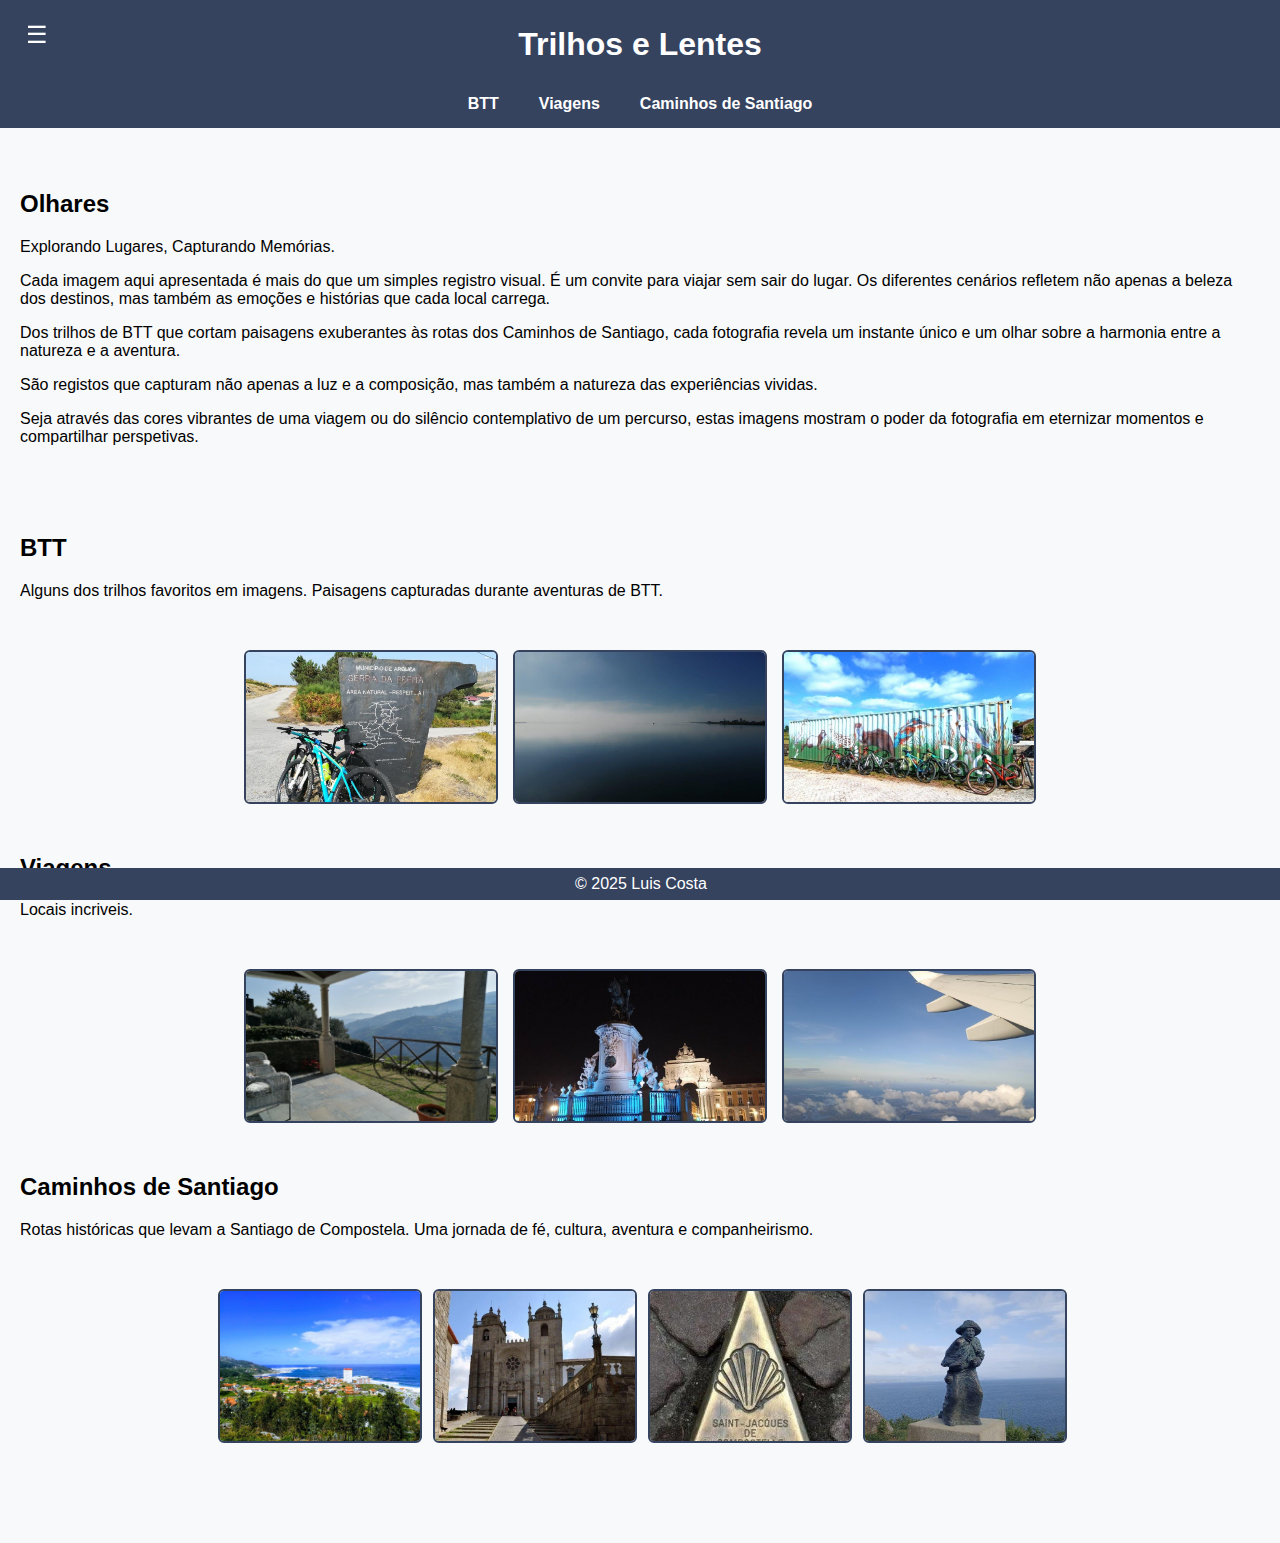
<file: index.html>
<!DOCTYPE html>
<html lang="pt">
<head>
  <meta charset="UTF-8">
  <meta name="viewport" content="width=device-width, initial-scale=1.0">
  <title>Hobbies: Lazer & Fotografia</title>
  <link rel="stylesheet" href="style.css">
</head>
<body> 
  
  <header>
    <h1>Trilhos e Lentes</h1>
    <nav>
      <a href="btt.html">BTT</a>
      <a href="viagens.html">Viagens</a>    
      <a href="caminhos-santiago.html">Caminhos de Santiago</a>
    </nav>
    <button class="menu-btn" onclick="toggleMenu()">☰</button>
    <div id="sidebar" class="sidebar">
        <a href="index.html">Início</a>
        <a href="viagens.html">Viagens</a>
        <a href="btt.html">BTT</a>
        <a href="caminhos-santiago.html">Caminhos de Santiago</a>
        <a href="caminho-central.html">Caminho Central</a>
        <a href="caminho-frances.html">Caminho Francês</a>
        <a href="caminho-da-costa.html">Caminho da Costa</a>
        <a href="caminho-finisterra.html">Finisterra</a>
        <a href="javascript:void(0)" class="close-btn" onclick="toggleMenu()">✖</a>
    </div>
  </header>
  <main>

    <section id="fotografia">
      <h2>Olhares</h2>
      <p>Explorando Lugares, Capturando Memórias.

<p>Cada imagem aqui apresentada é mais do que um simples registro visual. É um convite para viajar sem sair do lugar. 
Os diferentes cenários refletem não apenas a beleza dos destinos, 
mas também as emoções e histórias que cada local carrega.

<p>Dos trilhos de BTT que cortam paisagens exuberantes às rotas dos Caminhos de Santiago, cada fotografia revela um 
  instante único e um olhar sobre a harmonia entre a natureza e a aventura. 
<p>São registos que capturam não apenas a luz e a composição, mas também a natureza das experiências vividas.

<p>Seja através das cores vibrantes de uma viagem ou do silêncio contemplativo de um percurso, estas imagens mostram o 
  poder da fotografia em eternizar momentos e compartilhar perspetivas.
</p>
    </section>  
<br>



      <section id="btt">
        <h2>BTT</h2>
        <p>Alguns dos trilhos favoritos em imagens. Paisagens capturadas durante aventuras de BTT.</p>  
      </section>
     
      <div class="gallery">
        <img src="btt/IMG_20180830_162342.jpg" alt="Freita" >
        <img src="btt/IMG_20221014_100714.jpg" alt="Ria de Aveiro" >
        <img src="btt/IMG_20240526_023019.jpg" alt="Bioria">    
      </div>  

      <section id="viagens">
        <h2>Viagens</h2>
        <p>Locais incriveis.</p>
      </section>

      <div class="gallery">
        <img src="viagens/IMG_20230226_105443.jpg" alt="Mesão Frio">
        <img src="viagens/IMG_20240901_213043.jpg" alt="Lisboa">
        <img src="suecia/IMG_20240420_183103.jpg" alt ="Suecia">
      </div> 

      <section id="caminhos">
        <h2>Caminhos de Santiago</h2>
        <p>Rotas históricas que levam a Santiago de Compostela. Uma jornada de fé, cultura, aventura e companheirismo.</p>       
      </section>

      <div class="gallery">
        <a href="caminho-da-costa.html" class="image-container">
            <img src="caminho-costa/costa (6).jpg" alt="Caminho da Costa">
            <div class="image-text">Caminho Portugues da Costa</div> 
        </a>  
    
        <a href="caminho-central.html" class="image-container">
            <img src="caminho-portugues/se-do-porto.jpg" alt="Caminho Central">
            <div class="image-text">Caminho Central Portugues</div>  
        </a>
    
        <a href="caminho-frances.html" class="image-container">
            <img src="caminho-frances/SJPP.jpg" alt="Caminho Francês">
            <div class="image-text">Caminho Francês</div>      
        </a>  
    
        <a href="caminho-finisterra.html" class="image-container">
            <img src="caminho-finisterra/finisterra (14).jpg" alt="Caminho Finisterra">
            <div class="image-text">Caminho Finisterra</div>
        </a>
    </div>    
  </main>  
  <footer>
    <p>&copy; 2025 Luis Costa</p>
  </footer>
  <script src="java.js"></script>
</body>
</html>
</file>
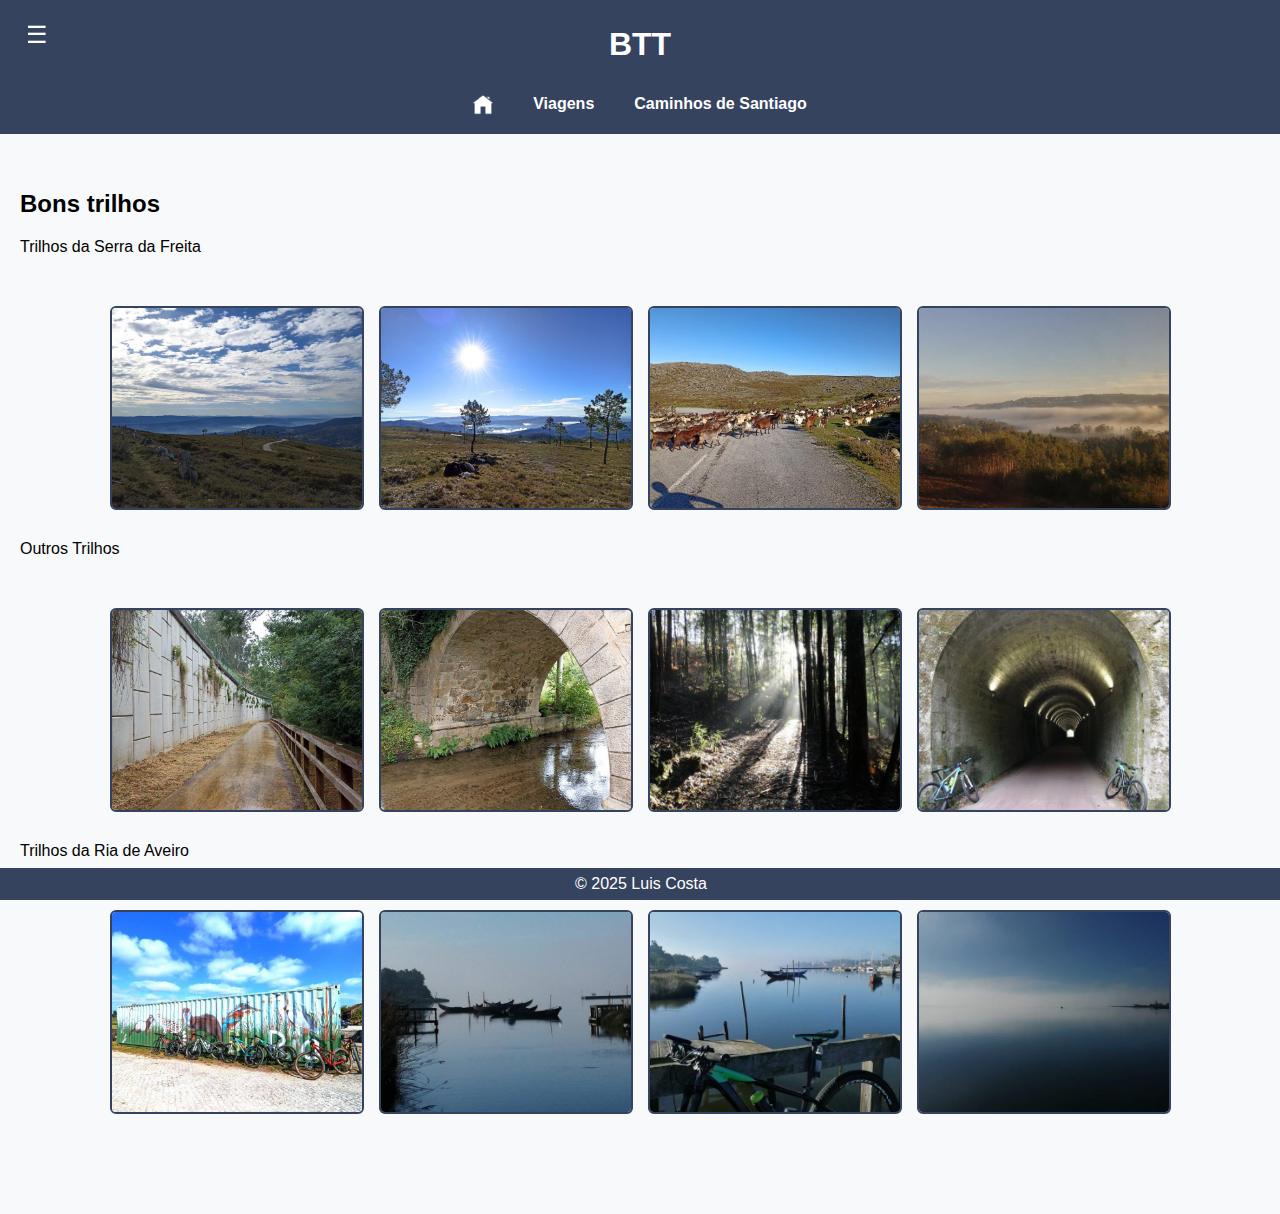
<file: btt.html>
<!DOCTYPE html>
<html lang="pt">
<head>
  <meta charset="UTF-8">
  <meta name="viewport" content="width=device-width, initial-scale=1.0">
  <title>BTT</title>
  <link rel="stylesheet" href="style.css">
</head>
<body>
  <header>
    <h1>BTT</h1>
    <nav>
      <a href="index.html"><img src="icons8-casa-50.png" alt="Inicio"> 
      <a href="viagens.html">Viagens</a>
      <a href="caminhos-santiago.html">Caminhos de Santiago</a>

    </nav>
    <button class="menu-btn" onclick="toggleMenu()">☰</button>
    <div id="sidebar" class="sidebar">
        <a href="index.html">Início</a>
        <a href="viagens.html">Viagens</a>
        <a href="btt.html">BTT</a>
        <a href="caminhos-santiago.html">Caminhos de Santiago</a>
        <a href="caminho-central.html">Caminho Central</a>
        <a href="caminho-frances.html">Caminho Francês</a>
        <a href="caminho-da-costa.html">Caminho da Costa</a>
        <a href="caminho-finisterra.html">Finisterra</a>
        <a href="javascript:void(0)" class="close-btn" onclick="toggleMenu()">✖</a>
    </div>
  </header>
  <main>
    <h2>Bons trilhos</h2>
    
      Trilhos da Serra da Freita
        <div class="zoom">
          <img src="btt\IMG_20240121_104750.jpg" alt="Freita"> 
          <img src="btt\IMG_20240107_104639.jpg "alt="Freita">
          <img src="btt\IMG_20240107_110442.jpg" alt="Freita">
          <img src="btt\IMG_20211124_082107.jpg" alt="Freita">
        </div>
 
      Outros Trilhos
        <div class="zoom">
          <img src="btt\IMG_20240630_092653.jpg" alt="Arouca">
          <img src="btt\IMG_20240630_094437.jpg" alt="Arouca">
          <img src="btt\IMG_20221201_090211.jpg" alt="Arouca">
          <img src="btt\IMG_20210821_085719.jpg" alt="Arouca">
        </div>
  
      Trilhos da Ria de Aveiro
        <div class="zoom">
          <img src="btt\IMG_20240526_023019.jpg" alt="Ria de Aveiro">
          <img src="btt\IMG_20221014_094650.jpg" alt="Ria de Aveiro"> 
          <img src="btt\IMG_20221014_095008.jpg" alt="Ria de Aveiro"> 
          <img src="btt\IMG_20221014_100714.jpg" alt="Ria de Aveiro">        
        </div>      
    </ul>   
  </main>
  <footer>
    <p>&copy; 2025 Luis Costa</p>
  </footer>
  <script src="java.js"></script>
</body>
</html>
</file>
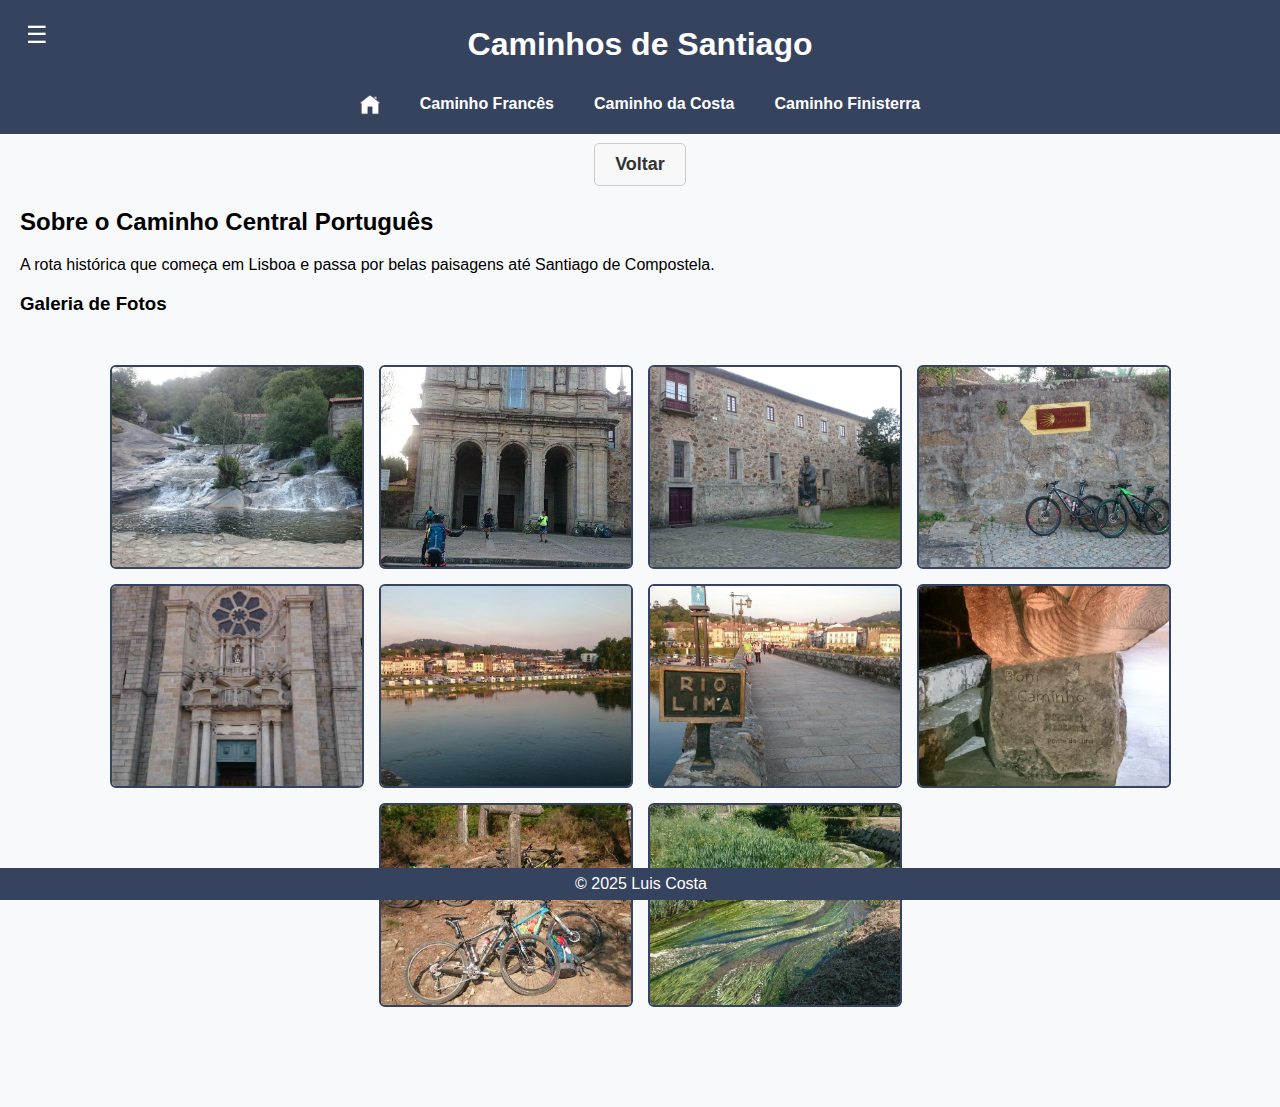
<file: caminho-central.html>
<!DOCTYPE html>
<html lang="pt">
<head>
  <meta charset="UTF-8">
  <meta name="viewport" content="width=device-width, initial-scale=1.0">
  <title>Caminho Central Português</title>
  <link rel="stylesheet" href="style.css">
</head>
<body>

  <header>
    <h1>Caminhos de Santiago</h1>
    <nav>
      <a href="index.html"><img src="icons8-casa-50.png" alt="Inicio"> 
      <a href="caminho-frances.html">Caminho Francês</a>
      <a href="caminho-da-costa.html">Caminho da Costa</a>
      <a href="caminho-finisterra.html">Caminho Finisterra</a>  
    </nav>
    <button class="menu-btn" onclick="toggleMenu()">☰</button>
    <div id="sidebar" class="sidebar">
        <a href="index.html">Início</a>
        <a href="viagens.html">Viagens</a>
        <a href="btt.html">BTT</a>
        <a href="caminhos-santiago.html">Caminhos de Santiago</a>
        <a href="caminho-central.html">Caminho Central</a>
        <a href="caminho-frances.html">Caminho Francês</a>
        <a href="caminho-da-costa.html">Caminho da Costa</a>
        <a href="caminho-finisterra.html">Finisterra</a>       
        <a href="javascript:void(0)" class="close-btn" onclick="toggleMenu()">✖</a>
    </div>
    
  </header>
  <main>
    <div class="voltar"><h1><a href="caminhos-santiago.html">Voltar</a></h1></div>
    <h2>Sobre o Caminho Central Português</h2>
    <p>A rota histórica que começa em Lisboa e passa por belas paisagens até Santiago de Compostela.</p>

    <h3>Galeria de Fotos</h3>
  
    <div class="zoom">
      <img src="caminho-portugues/port (1).jpg" alt="Foto do Caminho Português 1">
      <img src="caminho-portugues/port (2).jpg" alt="Foto do Caminho Português 2">
      <img src="caminho-portugues/port (3).jpg" alt="Foto do Caminho Português 3">
      <img src="caminho-portugues/port (4).jpg" alt="Foto do Caminho Português 4">
      <img src="caminho-portugues/port (5).jpg" alt="Foto do Caminho Português 5">
      <img src="caminho-portugues/port (6).jpg" alt="Foto do Caminho Português 6">
      <img src="caminho-portugues/port (7).jpg" alt="Foto do Caminho Português 7">
      <img src="caminho-portugues/port (8).jpg" alt="Foto do Caminho Português 8">
      <img src="caminho-portugues/port (9).jpg" alt="Foto do Caminho Português 9">
      <img src="caminho-portugues/port (10).jpg" alt="Foto do Caminho Português 10">    
    </div>
  </main>
  <footer>
    <p>&copy; 2025 Luis Costa</p>
  </footer>
  <script src="java.js"></script>
</body>
</html>
</file>
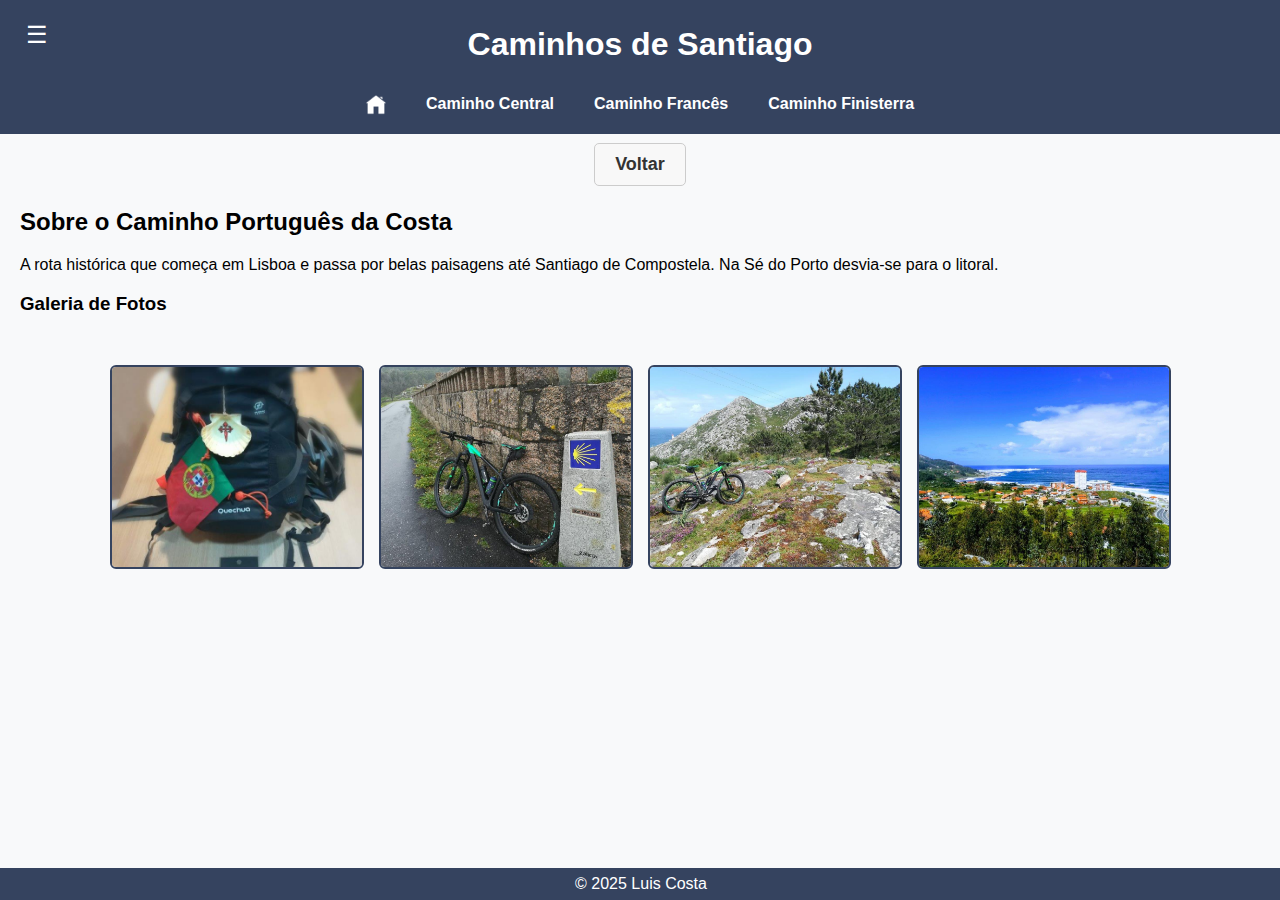
<file: caminho-da-costa.html>
<!DOCTYPE html>
<html lang="pt">
<head>
  <meta charset="UTF-8">
  <meta name="viewport" content="width=device-width, initial-scale=1.0">
  <title>Caminho Português da Costa</title>
  <link rel="stylesheet" href="style.css">
</head>
<body>
  
  <header>
    <h1>Caminhos de Santiago</h1>
    <nav>
      <a href="index.html"><img src="icons8-casa-50.png" alt="Inicio"> 
      <a href="caminho-central.html">Caminho Central</a>
      <a href="caminho-frances.html">Caminho Francês</a>
      <a href="caminho-finisterra.html">Caminho Finisterra</a>
      
    </a>
    </nav>
    <button class="menu-btn" onclick="toggleMenu()">☰</button>
    <div id="sidebar" class="sidebar">
        <a href="index.html">Início</a>
        <a href="viagens.html">Viagens</a>
        <a href="btt.html">BTT</a>
        <a href="caminhos-santiago.html">Caminhos de Santiago</a>
        <a href="caminho-central.html">Caminho Central</a>
        <a href="caminho-frances.html">Caminho Francês</a>
        <a href="caminho-da-costa.html">Caminho da Costa</a>
        <a href="caminho-finisterra.html">Finisterra</a>
        <a href="javascript:void(0)" class="close-btn" onclick="toggleMenu()">✖</a>
    </div>
  </header>
  <main>
    <div class="voltar"><h1><a href="caminhos-santiago.html">Voltar</a></h1></div>
    <h2>Sobre o Caminho Português da Costa</h2>
    <p>A rota histórica que começa em Lisboa e passa por belas paisagens até Santiago de Compostela. Na Sé do Porto desvia-se para o litoral.</p>
        
    <h3>Galeria de Fotos</h3>
    <div class="zoom">
      <img src="caminho-costa\costa (1).jpg" alt="Foto do Caminho Português 1">
      <img src="caminho-costa\costa (3).jpg" alt="Foto do Caminho Português 1">
      <img src="caminho-costa\costa (4).jpg" alt="Foto do Caminho Português 2">
      <img src="caminho-costa\costa (6).jpg" alt="Foto do Caminho Português 3">
    </div>
    </main>
  <footer>
    <p>&copy; 2025 Luis Costa</p>
  </footer>
  <script src="java.js"></script>
</body>
</html>
</file>
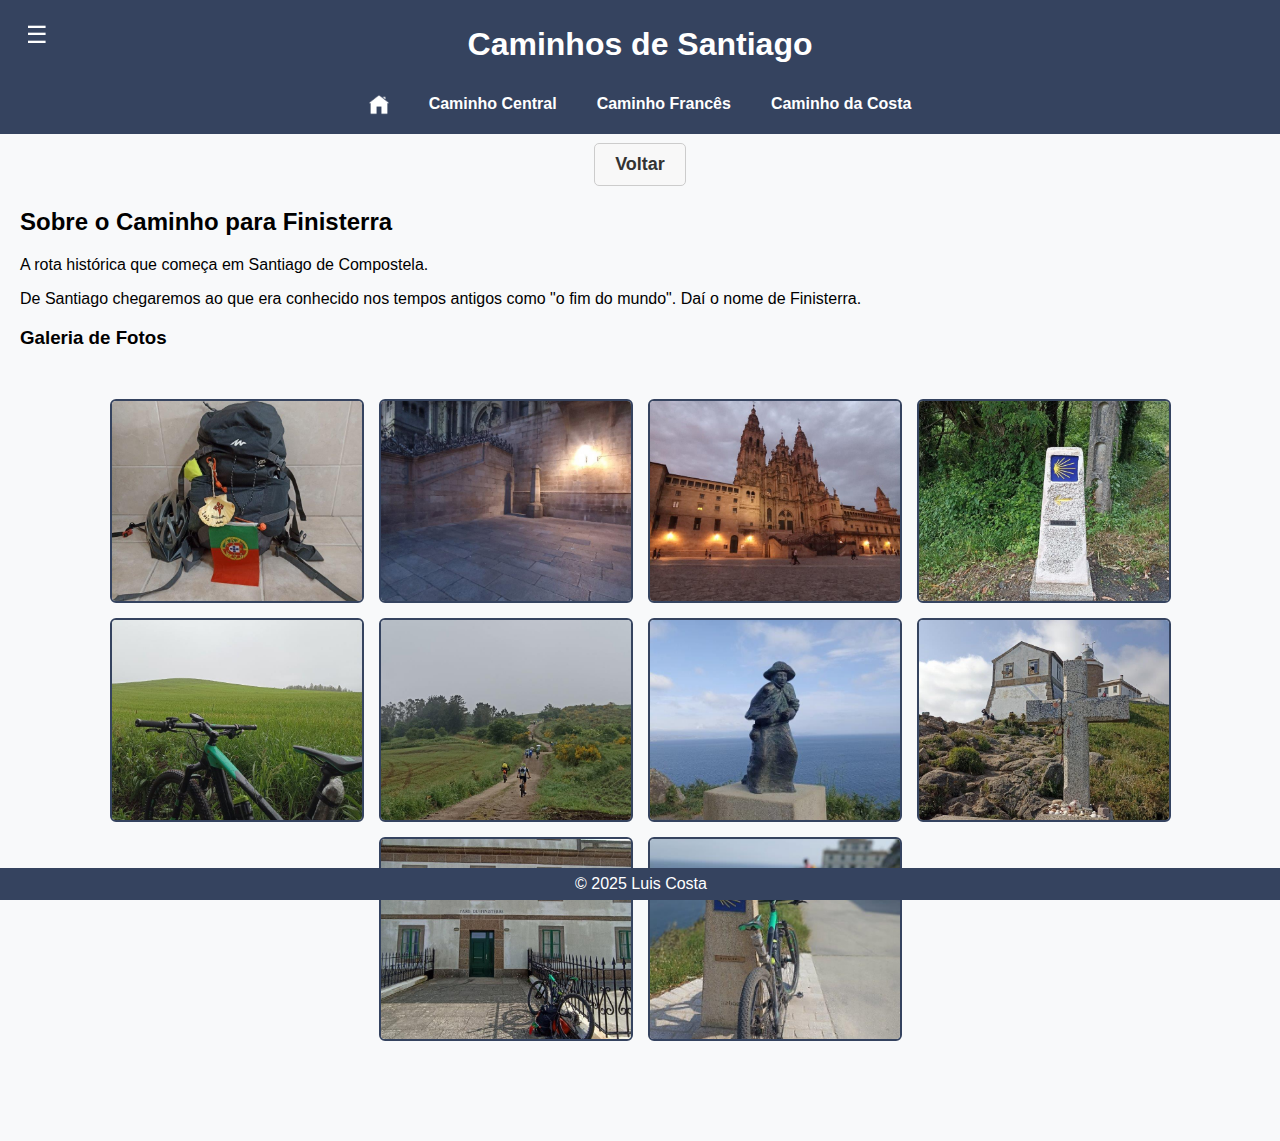
<file: caminho-finisterra.html>
<!DOCTYPE html>
<html lang="pt">
<head>
  <meta charset="UTF-8">
  <meta name="viewport" content="width=device-width, initial-scale=1.0">
  <title>Caminho Português da Costa</title>
  <link rel="stylesheet" href="style.css">
</head>
<body>
  
  <header>
    <h1>Caminhos de Santiago</h1>
    <nav>
      <a href="index.html"><img src="icons8-casa-50.png" alt="Inicio"></a>
      <a href="caminho-central.html">Caminho Central</a>
      <a href="caminho-frances.html">Caminho Francês</a>
      <a href="caminho-da-costa.html">Caminho da Costa</a>
    </nav>
    <button class="menu-btn" onclick="toggleMenu()">☰</button>
    <div id="sidebar" class="sidebar">
        <a href="index.html">Início</a>
        <a href="viagens.html">Viagens</a>
        <a href="btt.html">BTT</a>
        <a href="caminhos-santiago.html">Caminhos de Santiago</a>
        <a href="caminho-central.html">Caminho Central</a>
        <a href="caminho-frances.html">Caminho Francês</a>
        <a href="caminho-da-costa.html">Caminho da Costa</a>
        <a href="caminho-finisterra.html">Finisterra</a>
        <a href="javascript:void(0)" class="close-btn" onclick="toggleMenu()">✖</a>
    </div>
</header>

  <main>
    <div class="voltar"><h1><a href="caminhos-santiago.html">Voltar</a></h1></div>
    <h2>Sobre o Caminho para Finisterra</h2>
    A rota histórica que começa em Santiago de Compostela. 
    <p>De Santiago chegaremos ao que era conhecido nos tempos antigos como "o fim do mundo". Daí o nome de Finisterra.</p>
    
    
    <h3>Galeria de Fotos</h3>
    <div class="zoom">
        <img src="caminho-finisterra\finisterra (1).jpg" alt="Foto finisterra 1">
        <img src="caminho-finisterra\finisterra (2).jpg" alt="Foto finisterra 2">
        <img src="caminho-finisterra\finisterra (3).jpg" alt="Foto finisterra 3">
        <img src="caminho-finisterra\finisterra (5).jpg" alt="Foto finisterra 5">
        <img src="caminho-finisterra\finisterra (7).jpg" alt="Foto finisterra 7">
        <img src="caminho-finisterra\finisterra (8).jpg" alt="Foto finisterra 8">
        <img src="caminho-finisterra\finisterra (14).jpg" alt="Foto finisterra 14">
        <img src="caminho-finisterra\finisterra (12).jpg" alt="Foto finisterra 12">
        <img src="caminho-finisterra\finisterra (13).jpg" alt="Foto finisterra 13">
        <img src="caminho-finisterra\finisterra (10).jpg" alt="Foto finisterra 10">
    </div>
    </main>
  <footer>
    <p>&copy; 2025 Luis Costa</p>
  </footer>
  <script src="java.js"></script>
</body>
</html>
</file>
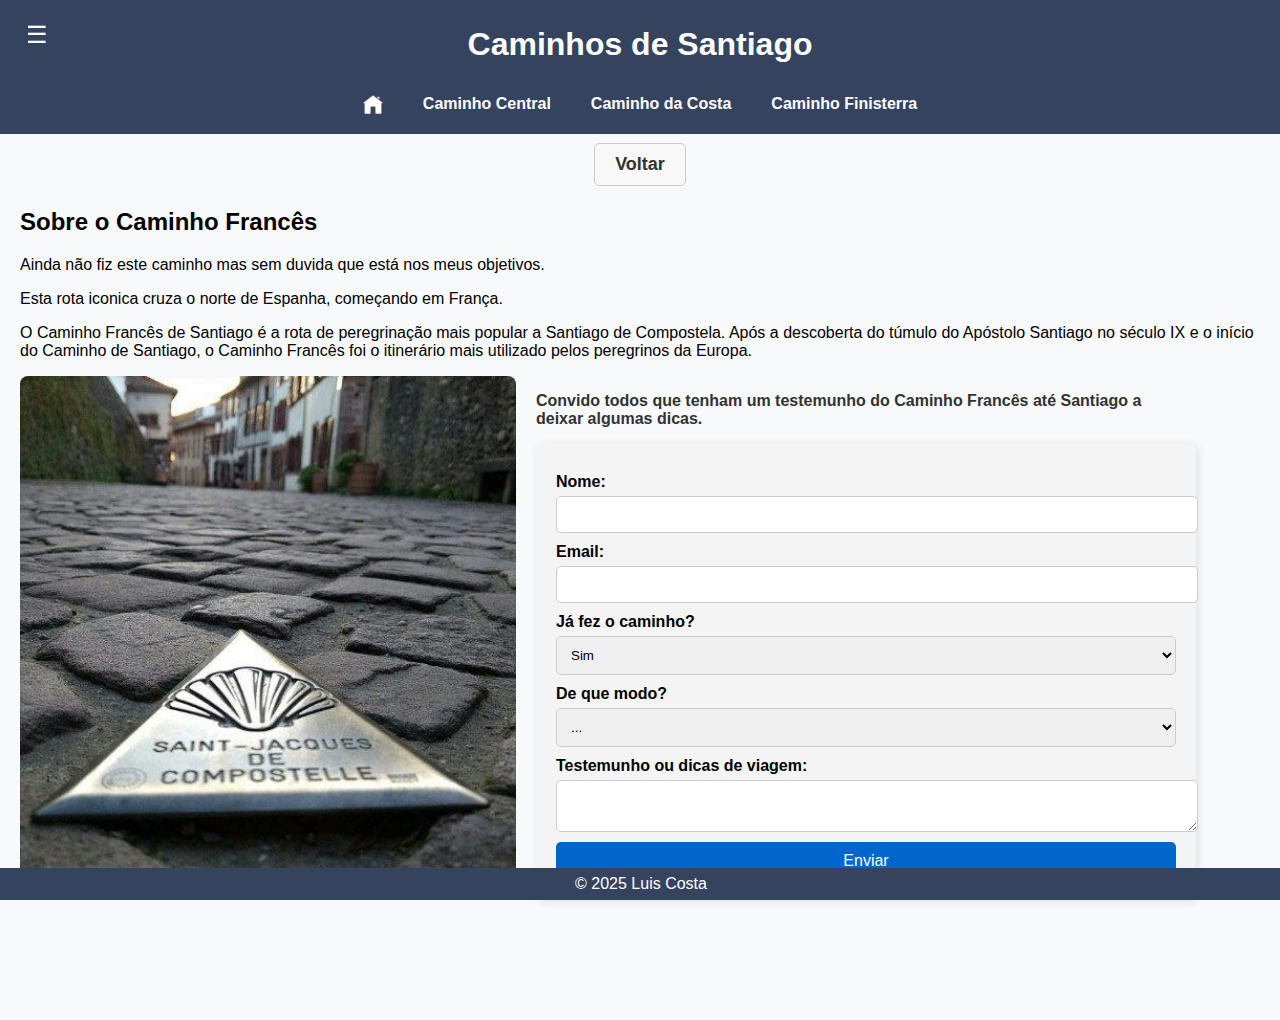
<file: caminho-frances.html>
<!DOCTYPE html>
<html lang="pt">
<head>
  <meta charset="UTF-8">
  <meta name="viewport" content="width=device-width, initial-scale=1.0">
  <title>Caminho Francês</title>
  <link rel="stylesheet" href="style.css">
</head>
<body>
  <header>
    <h1>Caminhos de Santiago</h1>
    <nav>
      <a href="index.html"><img src="icons8-casa-50.png" alt="Inicio"> 
      <a href="caminho-central.html">Caminho Central</a>
      <a href="caminho-da-costa.html">Caminho da Costa</a>
      <a href="caminho-finisterra.html">Caminho Finisterra</a>
    </nav>
    <button class="menu-btn" onclick="toggleMenu()">☰</button>
    <div id="sidebar" class="sidebar">
        <a href="index.html">Início</a>
        <a href="viagens.html">Viagens</a>
        <a href="btt.html">BTT</a>
        <a href="caminhos-santiago.html">Caminhos de Santiago</a>
        <a href="caminho-central.html">Caminho Central</a>
        <a href="caminho-frances.html">Caminho Francês</a>
        <a href="caminho-da-costa.html">Caminho da Costa</a>
        <a href="caminho-finisterra.html">Finisterra</a>    
        <a href="javascript:void(0)" class="close-btn" onclick="toggleMenu()">✖</a>
    </div>
  </header>
  <main>
    <div class="voltar"><h1><a href="caminhos-santiago.html">Voltar</a></h1></div>
    <h2>Sobre o Caminho Francês</h2>
    Ainda não fiz este caminho mas sem duvida que está nos meus objetivos.
    <p>Esta rota iconica cruza o norte de Espanha, começando em França.</p>

    <p>O Caminho Francês de Santiago é a rota de peregrinação mais popular a Santiago de Compostela. Após a descoberta do túmulo do Apóstolo Santiago no século IX e o início 
      do Caminho de Santiago, o Caminho Francês foi o itinerário mais utilizado pelos peregrinos da Europa.
    </p>

  
      <section class="form-container">
        <img src="caminho-frances/Captura.jpg" alt="Seta Caminho Francês">
        <div class="form-wrapper">

          <p class="text-box">Convido todos que tenham um testemunho do Caminho Francês até Santiago a deixar algumas dicas.</p>
          <form id="contactForm">
            <label for="nome">Nome:</label>
            <input type="text" id="nome" name="nome" required>
      
            <label for="email">Email:</label>
            <input type="email" id="email" name="email" autocomplete="email">
      
            <label for="pergunta1">Já fez o caminho?</label>
            <select id="pergunta1" name="pergunta1">
              <option value="sim">Sim</option>
              <option value="nao">Não</option>
            </select>

            <label for="pergunta2">De que modo?</label>
            <select id="pergunta2" name="pergunta2">
              <option value="(...)">...</option>
              <option value="Bicicleta">Bicicleta</option>
              <option value="Caminhar">Caminhar</option>
            </select>
      
            <label for="mensagem">Testemunho ou dicas de viagem:</label>
            <textarea id="mensagem" name="mensagem" required></textarea>
      
            <button type="submit">Enviar</button>
          </form>
        </div>
      </section>        
      
  </main>
  <footer>
    <p>&copy; 2025 Luis Costa</p>
  </footer>
  <script src="java.js"></script>
</body>
</html>
</file>
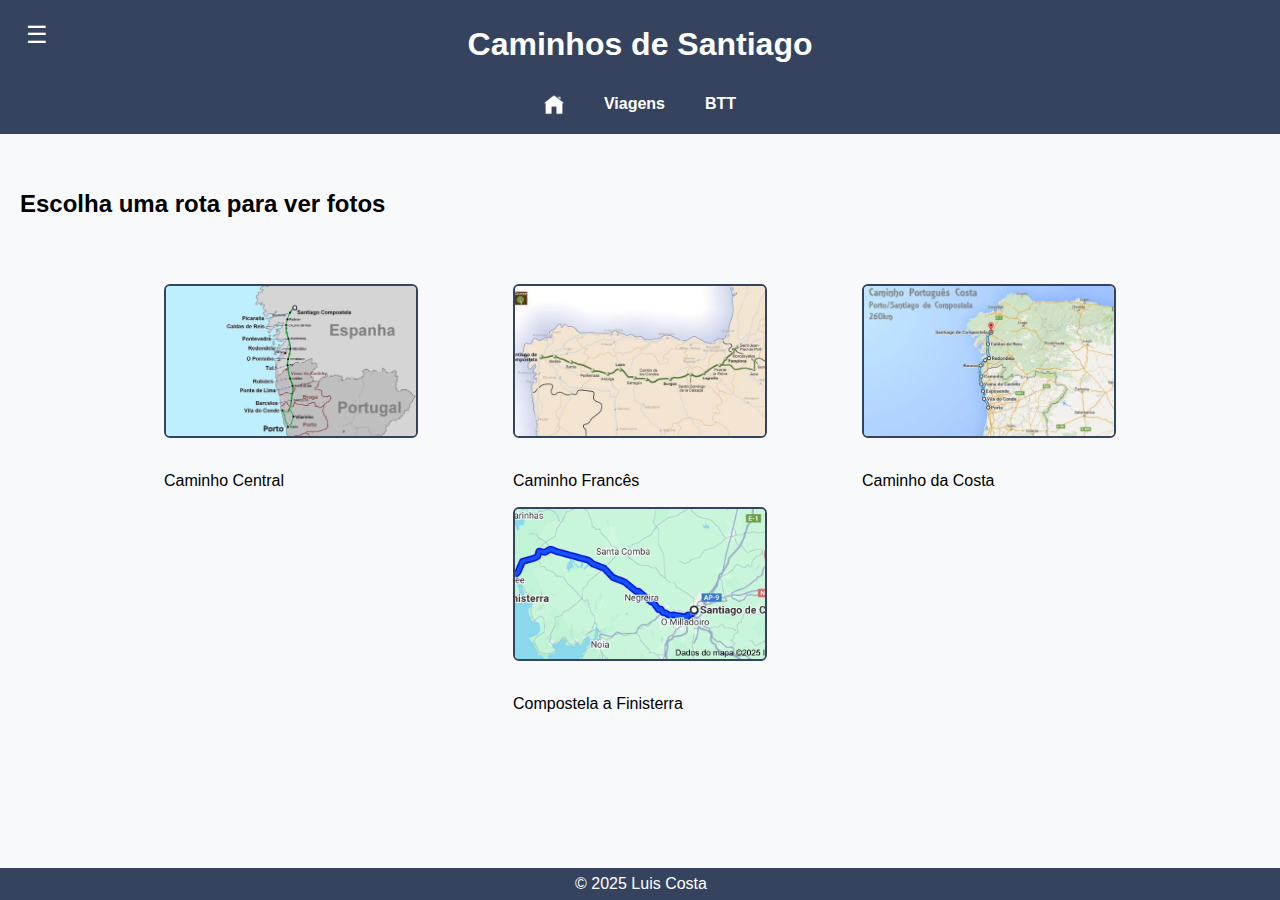
<file: caminhos-santiago.html>
<!DOCTYPE html>
<html lang="pt">
<head>
  <meta charset="UTF-8">
  <meta name="viewport" content="width=device-width, initial-scale=1.0">
  <title>Caminhos de Santiago</title>
  <link rel="stylesheet" href="style.css">
</head>
<body>

  
  <header>
    <h1>Caminhos de Santiago</h1>
    <nav>
      <a href="index.html"><img src="icons8-casa-50.png" alt="Inicio"> 
      <a href="viagens.html">Viagens</a>
      <a href="btt.html">BTT</a>
    </nav>
    <button class="menu-btn" onclick="toggleMenu()">☰</button>
    <div id="sidebar" class="sidebar">
        <a href="index.html">Início</a>
        <a href="viagens.html">Viagens</a>
        <a href="btt.html">BTT</a>
        <a href="caminhos-santiago.html">Caminhos de Santiago</a>
        <a href="caminho-central.html">Caminho Central</a>
        <a href="caminho-frances.html">Caminho Francês</a>
        <a href="caminho-da-costa.html">Caminho da Costa</a>
        <a href="caminho-finisterra.html">Finisterra</a>
        <a href="javascript:void(0)" class="close-btn" onclick="toggleMenu()">✖</a>
    </div>

  </header>
  <main>
    <h2>Escolha uma rota para ver fotos</h2>
    <div class="gallery">
      <figure>
        <a href="caminho-central.html">
          <img src="caminho-portugues/Caminho-Port-mapa.jpg" alt="Caminho Central Português" > 
        </a>
        <figcaption>Caminho Central</figcaption>
      </figure>

      <figure>
        <a href="caminho-frances.html">
          <img src="caminho-frances/mapa-frances.jpg" alt="Caminho Francês" >
        </a>
        <figcaption>Caminho Francês</figcaption>
      </figure>

      <figure>
        <a href="caminho-da-costa.html">
          <img src="caminho-costa/Mapa-do-Caminho-Português-da-Costa.jpg" alt="Caminho da Costa" >
        </a>
        <figcaption>Caminho da Costa</figcaption>
      </figure>    
      
      <figure>
        <a href="caminho-finisterra.html">
          <img src="caminho-finisterra/mapa-finisterra.png" alt="Caminho Finisterra">
        </a>
        <figcaption>Compostela a Finisterra</figcaption>
      </figure>  
    </div>       
  </main>
  <footer>
    <p>&copy; 2025 Luis Costa</p>
  </footer>
  <script src="java.js"></script>
</body>
</html>
</file>
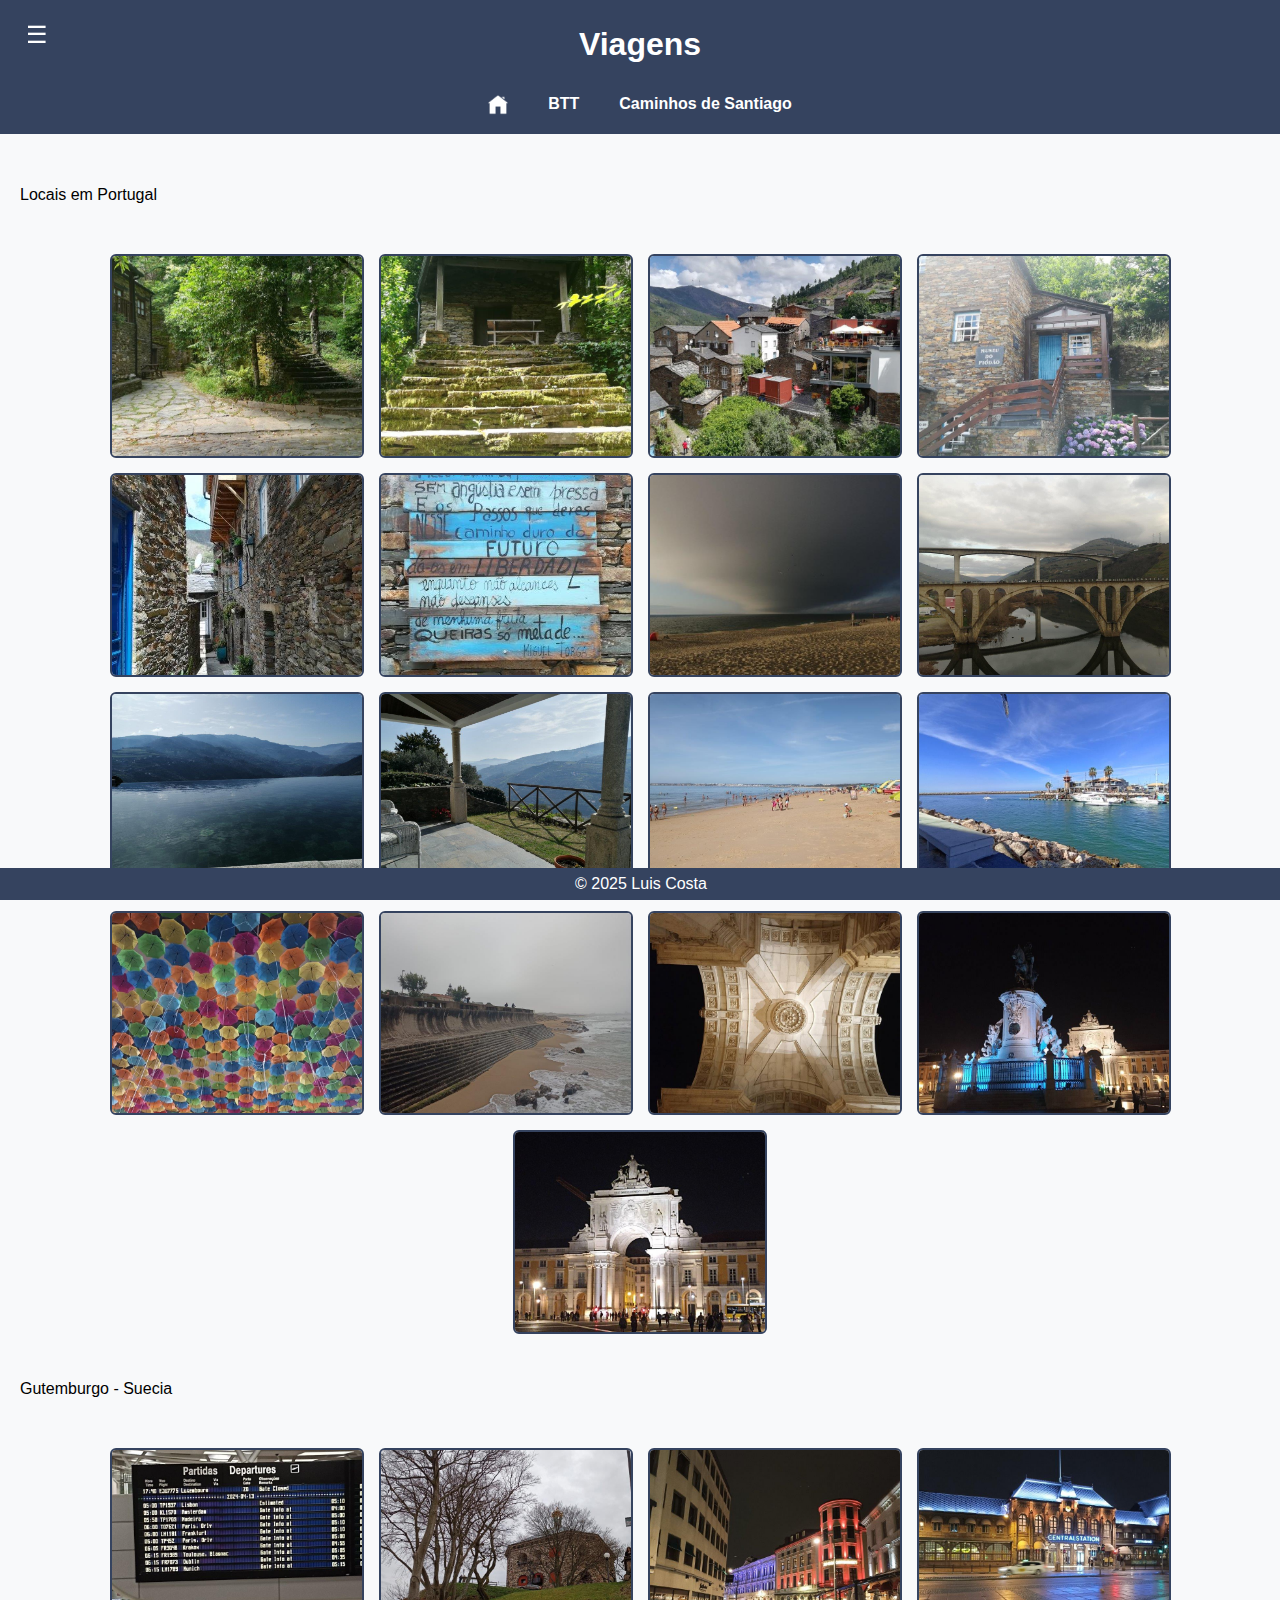
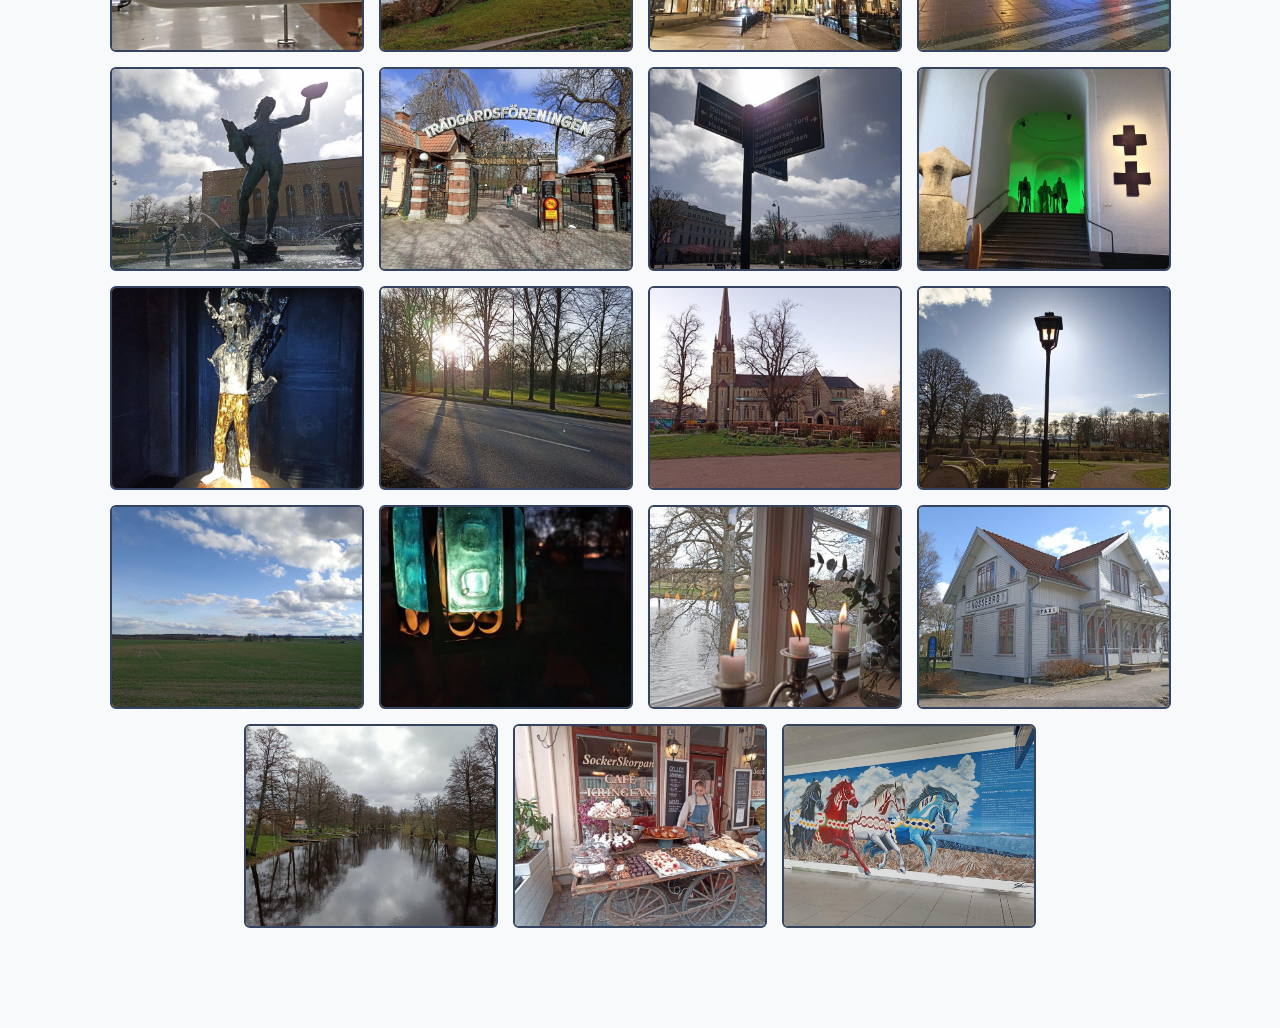
<file: viagens.html>
<!DOCTYPE html>
<html lang="pt">
<head>
  <meta charset="UTF-8">
  <meta name="viewport" content="width=device-width, initial-scale=1.0">
  <title>Viagens</title>
  <link rel="stylesheet" href="style.css">
</head>
<body>
  <header>
    <h1>Viagens</h1>
    <nav>
      <a href="index.html"><img src="icons8-casa-50.png" alt="Inicio"> 
      <a href="btt.html">BTT</a>
      <a href="caminhos-santiago.html">Caminhos de Santiago</a>

    </nav>
    <button class="menu-btn" onclick="toggleMenu()">☰</button>
    <div id="sidebar" class="sidebar">
        <a href="index.html">Início</a>
        <a href="viagens.html">Viagens</a>
        <a href="btt.html">BTT</a>
        <a href="caminhos-santiago.html">Caminhos de Santiago</a>
        <a href="caminho-central.html">Caminho Central</a>
        <a href="caminho-frances.html">Caminho Francês</a>
        <a href="caminho-da-costa.html">Caminho da Costa</a>
        <a href="caminho-finisterra.html">Finisterra</a>
        <a href="javascript:void(0)" class="close-btn" onclick="toggleMenu()">✖</a>
    </div>
  </header>
  <main>
 <p> Locais em Portugal</p>
    <div id="interior" class="zoom">    
      <img src="viagens\IMG_20180715_112311.jpg" alt="1">
      <img src="viagens\IMG_20180715_112529.jpg" alt="2">
      <img src="viagens/IMG_20180715_121955.jpg" alt="3"> 
      <img src="viagens/IMG_20180715_122122.jpg" alt="4">
      <img src="viagens/IMG_20180715_122522.jpg" alt="5">
      <img src="viagens/IMG_20180715_122611.jpg" alt="6">
      <img src="viagens/IMG_20220830_193415.jpg" alt="7">
      <img src="viagens/IMG_20230225_171307.jpg" alt="8">
      <img src="viagens/IMG_20230226_105147.jpg" alt="9">
      <img src="viagens/IMG_20230226_105443.jpg" alt="10">
      <img src="viagens/IMG_20230818_101043.jpg" alt="11">
      <img src="viagens/IMG_20230819_113247.jpg" alt="12">
      <img src="viagens/IMG_20240720_215118.jpg" alt="13">
      <img src="viagens/IMG_20240828_113138.jpg" alt="14">    
      <img src="viagens/IMG_20240901_212750.jpg" alt="16">
      <img src="viagens/IMG_20240901_213043.jpg" alt="17">
      <img src="viagens/IMG_20240901_214246.jpg" alt="18">     
    </div>

 <p>Gutemburgo - Suecia</p>           
    <div id="exterior" class="zoom">    
      <img src="suecia\IMG_20240413_032205.jpg" alt="Suecia0">
      <img src="suecia\IMG_20240413_193600.jpg" alt="Suecia1">
      <img src="suecia\IMG_20240413_215856.jpg" alt="Suecia2">
      <img src="suecia\IMG_20240413_220919.jpg" alt="Suecia3">
      <img src="suecia\IMG_20240414_114604.jpg" alt="Suecia4">
      <img src="suecia\IMG_20240414_135541.jpg" alt="Suecia5">
      <img src="suecia/IMG_20240414_143422.jpg" alt="Suecia6"> 
      <img src="suecia/IMG_20240414_160146.jpg" alt="Suecia7">
      <img src="suecia/IMG_20240414_164934.jpg" alt="Suecia8">  
      <img src="suecia/IMG_20240414_190304.jpg" alt="Suecia9">
      <img src="suecia/IMG_20240414_201817.jpg" alt="Suecia10">
      <img src="suecia/IMG_20240416_172447.jpg" alt="Suecia11">
      <img src="suecia/IMG_20240416_175440.jpg" alt="Suecia12">
      <img src="suecia/IMG_20240416_205629.jpg" alt="Suecia13">
      <img src="suecia/IMG_20240418_144639.jpg" alt="Suecia14">
      <img src="suecia/IMG_20240418_160332.jpg" alt="Suecia15">
      <img src="suecia/IMG_20240419_144916_816.jpg" alt="Suecia16"> 
      <img src="suecia/IMG_20240420_115743.jpg" alt="Suecia17">
      <img src="suecia/IMG_20240420_165424.jpg" alt="Suecia18">      
    </div>
</main>
  <footer>
    <p>&copy; 2025 Luis Costa</p>
  </footer>
  <script src="java.js"></script>
</body>
</html>
</file>
<file: style.css>
body {
  font-family: Arial, sans-serif;
  margin: 0;
  padding: 0;
  min-height: 100vh;
  display: flex;
  flex-direction: column;
  background-color: #f8f9fa;
}

/* Cabeçalho fixo com transição suave */
header {
  background-color: #35435f;
  color: white;
  padding: 5px 0;
  text-align: center;
  position: fixed;
  top: 0;
  width: 100%;
  z-index: 1000;
  transition: top 0.3s ease-in-out;
}

/* Navegação centralizada e responsiva */
nav {
  display: flex;
  justify-content: center;
  gap: 20px;
}

nav a {
  color: white;
  text-decoration: none;
  font-weight: bold;
  padding: 10px;
  border-radius: 5px;
  transition: background 0.3s ease-in-out;
}

nav a:hover {
  background: rgba(255, 255, 255, 0.2);
}

nav img {
    width: 20px; /* Ajuste o tamanho do ícone */
    position: relative; /* Evita que fique sobre os outros elementos */
}

/* Espaçamento para evitar sobreposição do conteúdo com o cabeçalho */
main {
  padding: 170px 20px 20px;
  flex: 1;
  margin-bottom: 50px; /* Ajusta a distância do conteúdo para que o footer não cubra */
}

/* Secções organizadas */
section {

  margin-bottom: 50px;
}

/* Galeria de imagens responsiva */
.gallery {
  margin-top: 80px;
  display: flex;
  flex-wrap: wrap;
  gap: 15px;
  justify-content: center;
}

.gallery img {
  width: 250px;
  height: 150px;
  margin-top: -30px;
  margin-bottom: 30px;
  object-fit: cover;
  border: 2px solid #35435f;
  border-radius: 6px;
  transition: transform 0.3s ease-in-out;
}

.gallery img:hover {
  transform: scale(1.15);
}

.zoom {
  margin-top: 80px;
  display: flex;
  flex-wrap: wrap;
  gap: 15px;
  justify-content: center;
}

.zoom img {
  width: 250px;
  height: 200px;
  margin-top: -30px;
  margin-bottom: 30px;
  object-fit: cover;
  border: 2px solid #35435f;
  border-radius: 6px;
  transition: transform 0.3s ease-in-out;
}

.zoom img:hover {
  transform: scale(2.2);
}

/* Rodapé fixo ajustado */
footer {
  background-color: #35435f;
  color: white;
  text-align: center;
  display: flex;
  align-items: center;
  justify-content: center; /* Também centraliza horizontalmente */
  padding: 1px;
  position: fixed;
  bottom: 0;  
  width: 100%;
  height: 30px;
}


}


.modal {
  display: none;
  position: fixed;
  z-index: 1000;
  left: 0;
  top: 0;
  width: 100%;
  height: 100%;
  background-color: rgba(0, 0, 0, 0.8);
  justify-content: center;
  align-items: center;
}

.modal-content {
  max-width: 80%;
  max-height: 80%;
}

.close {
  position: absolute;
  top: 20px;
  right: 30px;
  font-size: 30px;
  color: white;
  cursor: pointer;
}

.image-container {
  position: relative;
  display: inline-block;
  width: 200px; /* Defina um tamanho fixo para todas as imagens */
  height: auto;
}

.image-container img {
  width: 100%; /* Mantém o tamanho dentro do container */
  display: block;
}

.image-container .image-text {
  position: absolute;
  top: 50%; left: 50%;
  transform: translate(-50%, -50%);
  background: rgba(0, 0, 0, 0.5);
  color: white;
  padding: 4px;
  font-size: 14px;
  text-align: center;
  opacity: 0;
  transition: opacity 0.3s ease-in-out;
}

.image-container:hover .image-text {
  opacity: 1;
}



.voltar {
  text-align: center; /* Centraliza o link */
  margin-top: -50px; /* Eleva o link para mais perto do header */
  position: relative;
}

.voltar a {
  font-size: 18px;
  font-weight: bold;
  text-decoration: none;
  color: #333;
  padding: 10px 20px;
  background-color: #f8f8f8;
  border: 1px solid #ccc;
  border-radius: 5px;
  display: inline-block;
}
/* Estilo do botão de menu */
.menu-btn {
  font-size: 24px;
  background: none;
  border: none;
  cursor: pointer;
  position: fixed;
  top: 20px;
  left: 20px;
  color: white;
}

/* Estilo do menu lateral */
.sidebar {
  position: fixed;
  top: 0;
  left: -250px; /* Escondido inicialmente */
  width: 250px;
  height: 100%;
  background: #35435f;
  padding-top: 20px;
  transition: 0.3s ease-in-out;
}

.sidebar a {
  display: block;
  color: white;
  padding: 15px;
  text-decoration: none;
}

.sidebar a:hover {
  background: #52658f;
}

/* Estilo do botão de fechar */
.close-btn {
  position: absolute;
  top: 10px;
  right: 10px;
  font-size: 20px;
  cursor: pointer;
}


/* Estilo do formulário */
.form-container {
  display: flex;
  align-items: flex-start;
  gap: 20px;
}

/* Ajuste da imagem */
.form-container img {
  width: 40%;
  max-width: 100%;
  border-radius: 8px;
}

/* Wrapper do formulário */
.form-wrapper {
  width: 50%;
  display: flex;
  flex-direction: column;
}

/* Texto acima do formulário */
.text-box {
  font-size: 16px;
  font-weight: bold;
  color: #333;
  margin-bottom: 15px;
  text-align: left;
}

/* Estilização do formulário */
#contactForm {
  background: #f4f4f4;
  padding: 20px;
  border-radius: 8px;
  box-shadow: 2px 2px 10px rgba(0, 0, 0, 0.1);
  width: 100%;
  display: flex;
  flex-direction: column;
}

/* Campos do formulário */
#contactForm label {
  font-weight: bold;
  margin-top: 10px;
}

#contactForm input,
#contactForm select,
#contactForm textarea {
  width: 100%;
  padding: 10px;
  margin-top: 5px;
  border: 1px solid #ccc;
  border-radius: 5px;
}

/* Ajuste do botão */
#contactForm button {
  background-color: #0066cc;
  color: white;
  border: none;
  padding: 10px 15px;
  border-radius: 5px;
  cursor: pointer;
  font-size: 16px;
  margin-top: 10px;
}

#contactForm button:hover {
  background-color: #004999;
}
</file>
